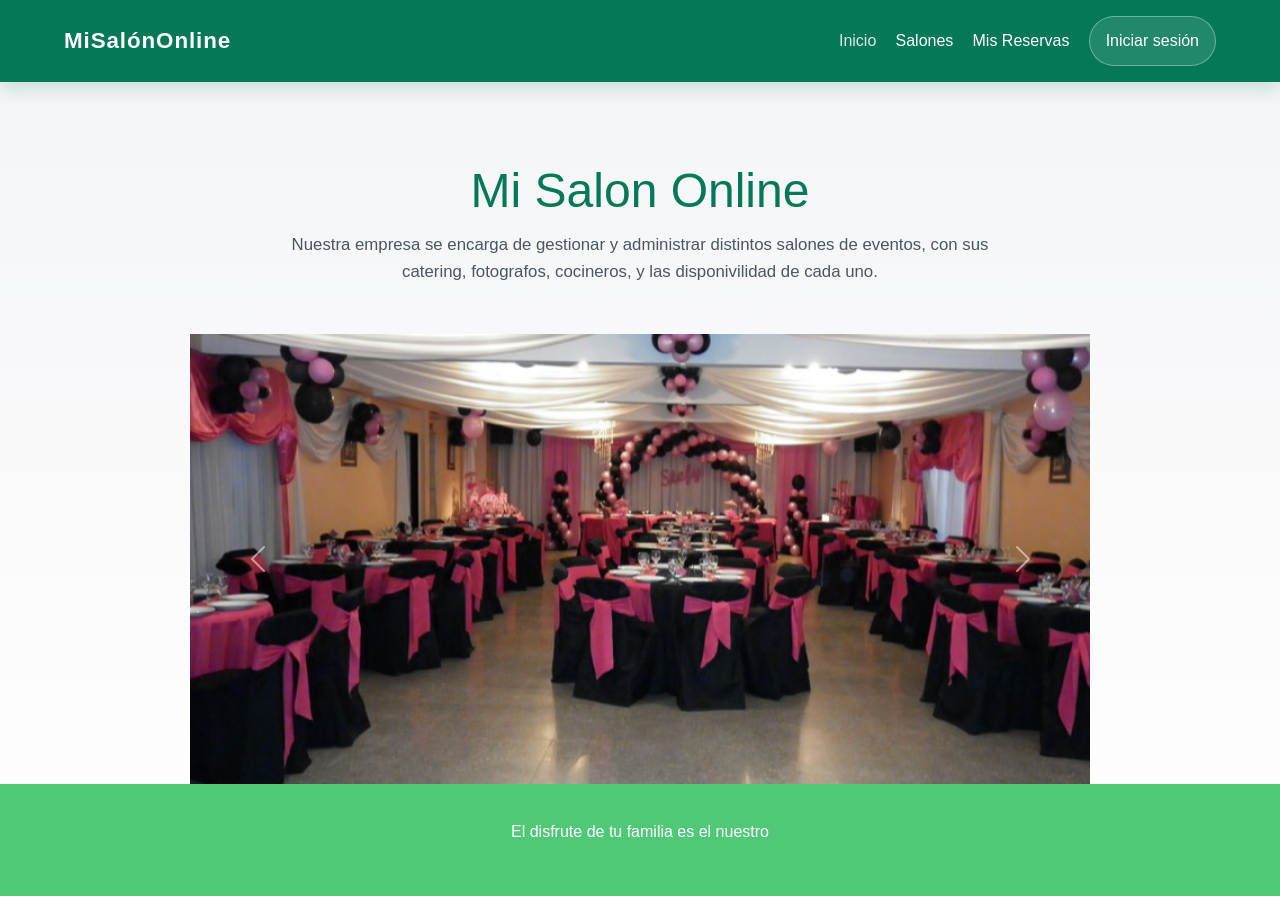
<file: Index.html>
<html>
    <head>
        <meta charset="UTF-8">
        <meta name="viewport" content="width=device-width, initial-scale=1.0">
        <title>MiSalonOnlin</title>
        <link rel="stylesheet" href="https://cdn.jsdelivr.net/npm/swiper@11/swiper-bundle.min.css" />
        <script src="https://cdn.jsdelivr.net/npm/swiper@11/swiper-bundle.min.js"></script>
        <link href="https://cdn.jsdelivr.net/npm/bootstrap@5.3.3/dist/css/bootstrap.min.css" rel="stylesheet">
        <link rel="stylesheet" href="CSS/VerSalon.css">
    </head>
    <body>
        <nav class="navbar">
            <div class="nav-brand">MiSalónOnline</div>
                <div class="nav-links">
                    <a href="Index.html" class="active">Inicio</a>
                    <a href="Paginas/VerSalones.html">Salones</a>
                    <a href="Paginas/Pg2.html">Mis Reservas</a>
                    <a href="Paginas/Iniciosesion.html" class="login-btn">Iniciar sesión</a>
                </div>
        </nav>
        <header class="titulo">
            <h1>Mi Salon Online </h1>
            <p>Nuestra empresa se encarga de gestionar y administrar distintos salones de eventos, con sus catering, fotografos, cocineros, y las disponivilidad de cada uno.</p>
        </div>
        </header>

        <!-- Carousel de imágenes que cambia automáticamente -->
        <div id="miCarousel" class="carousel slide" data-bs-ride="carousel" data-bs-interval="4000">

        <!-- Imágenes -->
        <div class="carousel-inner">
            <div class="carousel-item active">
                <img src="Imagenes/salon  roma.jpg" class="d-block w-100" alt="Imagen 1">
            </div>
            <div class="carousel-item">
                <img src="Imagenes/Salon major.jpg" class="d-block w-100" alt="Imagen 2">
            </div>
            <div class="carousel-item">
                <img src="Imagenes/salon nicanor.jpg" class="d-block w-100" alt="Imagen 3">
            </div>
            <div class="carousel-item">
                <img src="Imagenes/Salon-Cordoba.jpg" class="d-block w-100" alt="Imagen 4">
            </div>
            <div class="carousel-item">
                <img src="Imagenes/salone madero.jpg" class="d-block w-100" alt="Imagen 5">
            </div>
         </div>

        <!-- Flechas de navegación - opcional -->
        <button class="carousel-control-prev" type="button" data-bs-target="#miCarousel" data-bs-slide="prev">
            <span class="carousel-control-prev-icon" aria-hidden="true"></span>
            <span class="visually-hidden">Anterior</span>
        </button>
        <button class="carousel-control-next" type="button" data-bs-target="#miCarousel" data-bs-slide="next">
            <span class="carousel-control-next-icon" aria-hidden="true"></span>
            <span class="visually-hidden">Siguiente</span>
        </button>
    </div>
        <script src="/JS/VerSalonesjs.js "defer></script>
        <script src="https://cdn.jsdelivr.net/npm/bootstrap@5.3.3/dist/js/bootstrap.bundle.min.js"></script>

        
    </body>
    <footer>
        <p class="footer">El disfrute de tu familia es el nuestro</p>
    </footer>
</html>
</file>
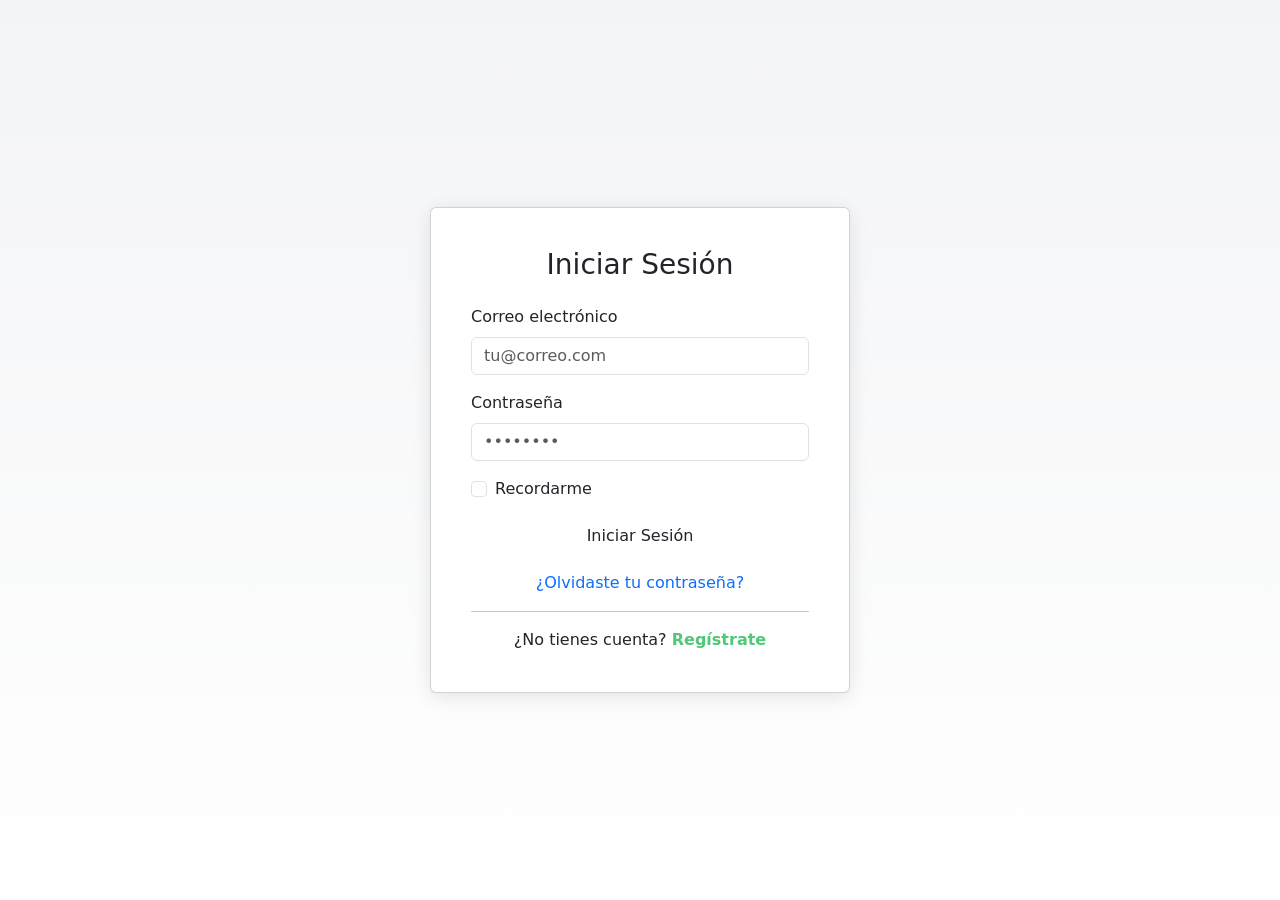
<file: Paginas/Iniciosesion.html>
<html lang="es">
<head>
  <meta charset="UTF-8">
  <meta name="viewport" content="width=device-width, initial-scale=1.0">
  <title>Iniciar Sesión</title>
    <link rel="stylesheet" href="../CSS/VerSalon.css">
  <!-- Bootstrap CSS -->
  <link href="https://cdn.jsdelivr.net/npm/bootstrap@5.3.3/dist/css/bootstrap.min.css" rel="stylesheet">

  <style>
    body {
      background-color: #f0f2f5;
      height: 100vh;
      display: flex;
      align-items: center;
      justify-content: center;
    }
  </style>
</head>
<body class="b1">

  <div class="card login-card p-4">
    <div class="card-body">
      <h3 class="text-center mb-4">Iniciar Sesión</h3>
      <div id="alertaLogin" class="alert d-none" role="alert"></div>

      <form id="loginForm">
        <!-- Correo -->
        <div class="mb-3">
          <label for="email" class="form-label">Correo electrónico</label>
          <input type="email" class="form-control" id="email" name="email" placeholder="tu@correo.com" required>
        </div>

        <!-- Contraseña -->
        <div class="mb-3">
          <label for="password" class="form-label">Contraseña</label>
          <input type="password" class="form-control" id="password" name="password" placeholder="••••••••" required>
        </div>

        <!-- Recordarme -->
        <div class="mb-3 form-check">
          <input type="checkbox" class="form-check-input" id="recordarme" name="recordarme">
          <label class="form-check-label" for="recordarme">Recordarme</label>
        </div>

        <!-- Botón -->
        <button type="submit" class="btn btn-esmeralda w-100 mb-3">Iniciar Sesión</button>

        <!-- Enlaces -->
        <div class="text-center">
          <a href="olviContrseña.html" class="text-decoration-none">¿Olvidaste tu contraseña?</a>
        </div>

        <hr class="my-3">

        <div class="text-center">
          <span>¿No tienes cuenta?</span>
          <a href="Registrar.html" class="text-decoration-none fw-bold" style="color: #50C878;">Regístrate</a>
        </div>
      </form>
    </div>
  </div>

  <!-- Bootstrap JS -->
  <script src="https://cdn.jsdelivr.net/npm/bootstrap@5.3.3/dist/js/bootstrap.bundle.min.js"></script>

  <script>
    document.getElementById('loginForm').addEventListener('submit', async function(e) {
      e.preventDefault();
      const alerta = document.getElementById('alertaLogin');
      const formData = new FormData(this);
      formData.append('accion', 'login');

      try {
        const response = await fetch('/Proyecto.JJ/php/api/auth.php', {
          method: 'POST',
          body: formData
        });
        const data = await response.json();

        if (data.exito) {
          alerta.className = 'alert alert-success';
          alerta.textContent = '¡Bienvenido! Iniciando sesión...';
          alerta.classList.remove('d-none');
          setTimeout(() => {
            window.location.href = 'VerSalones.html';
          }, 1200);
        } else {
          alerta.className = 'alert alert-danger';
          alerta.textContent = data.mensaje || 'Credenciales inválidas.';
          alerta.classList.remove('d-none');
        }
      } catch (err) {
        alerta.className = 'alert alert-warning';
        alerta.textContent = 'Servidor local no disponible o error de red. Para interactuar con la base de datos MySQL, inicie su servidor local (XAMPP).';
        alerta.classList.remove('d-none');
      }
    });
  </script>
</body>
</html>
</file>
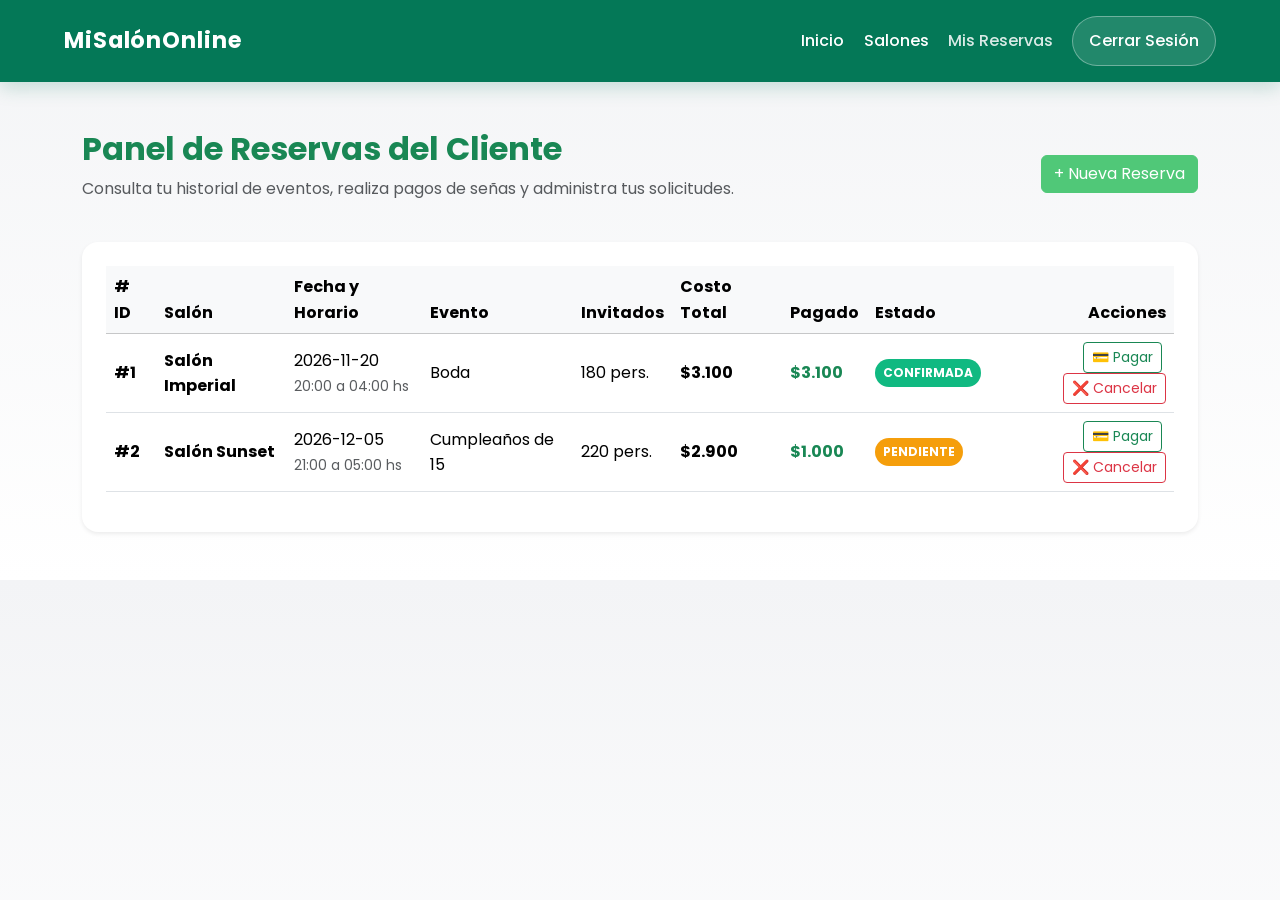
<file: Paginas/Pg2.html>
<!DOCTYPE html>
<html lang="es">
<head>
  <meta charset="UTF-8" />
  <meta name="viewport" content="width=device-width, initial-scale=1.0" />
  <title>MiSalónOnline | Mis Reservas</title>
  <link href="https://fonts.googleapis.com/css2?family=Poppins:wght@300;400;500;600;700&display=swap" rel="stylesheet" />
  <link href="https://cdn.jsdelivr.net/npm/bootstrap@5.3.3/dist/css/bootstrap.min.css" rel="stylesheet">
  <link rel="stylesheet" href="../CSS/VerSalon.css" />
  <style>
    .badge-CONFIRMADA { background-color: #10B981; color: white; }
    .badge-PENDIENTE { background-color: #F59E0B; color: white; }
    .badge-EN_CURSO { background-color: #3B82F6; color: white; }
    .badge-FINALIZADA { background-color: #6B7280; color: white; }
    .badge-CANCELADA { background-color: #EF4444; color: white; }
  </style>
</head>
<body>
  <nav class="navbar">
    <div class="nav-brand">MiSalónOnline</div>
    <div class="nav-links">
      <a href="../Index.html">Inicio</a>
      <a href="VerSalones.html">Salones</a>
      <a href="Pg2.html" class="active">Mis Reservas</a>
      <a href="Iniciosesion.html" class="login-btn" id="btnCerrarSesion">Cerrar Sesión</a>
    </div>
  </nav>

  <div class="container my-5">
    <div class="d-flex justify-content-between align-items-center mb-4">
      <div>
        <h2 class="text-success fw-bold">Panel de Reservas del Cliente</h2>
        <p class="text-muted">Consulta tu historial de eventos, realiza pagos de señas y administra tus solicitudes.</p>
      </div>
      <a href="VerSalones.html" class="btn btn-esmeralda">+ Nueva Reserva</a>
    </div>

    <div id="alertaPanel" class="alert d-none" role="alert"></div>

    <div class="card shadow-sm border-0 rounded-4">
      <div class="card-body p-4">
        <div class="table-responsive">
          <table class="table table-hover align-middle">
            <thead class="table-light">
              <tr>
                <th># ID</th>
                <th>Salón</th>
                <th>Fecha y Horario</th>
                <th>Evento</th>
                <th>Invitados</th>
                <th>Costo Total</th>
                <th>Pagado</th>
                <th>Estado</th>
                <th class="text-end">Acciones</th>
              </tr>
            </thead>
            <tbody id="tablaReservasBody">
              <!-- Se carga dinámicamente con AJAX o fallback de ejemplo -->
            </tbody>
          </table>
        </div>
      </div>
    </div>
  </div>

  <!-- Modal para Realizar Pago (Caso de Uso 4.4) -->
  <div class="modal fade" id="modalPago" tabindex="-1" aria-hidden="true">
    <div class="modal-dialog">
      <div class="modal-content">
        <div class="modal-header bg-success text-white">
          <h5 class="modal-title">Registrar Pago de Reserva #<span id="pagoIdReserva"></span></h5>
          <button type="button" class="btn-close btn-close-white" data-bs-dismiss="modal"></button>
        </div>
        <div class="modal-body">
          <div id="alertaPago" class="alert d-none"></div>
          <form id="formPago">
            <input type="hidden" name="id_reserva" id="inputPagoIdReserva">
            
            <div class="mb-3">
              <label class="form-label fw-bold">Tipo de Pago</label>
              <select class="form-select" name="tipo_pago" required>
                <option value="SEÑA">Seña (Pago Parcial)</option>
                <option value="PAGO_TOTAL">Pago Total</option>
                <option value="SALDO">Cancelación de Saldo</option>
              </select>
            </div>

            <div class="mb-3">
              <label class="form-label fw-bold">Método de Pago</label>
              <select class="form-select" name="metodo_pago" required>
                <option value="MERCADOPAGO">Mercado Pago</option>
                <option value="TRANSFERENCIA">Transferencia Bancaria</option>
                <option value="TARJETA">Tarjeta de Débito / Crédito</option>
                <option value="EFECTIVO">Efectivo en Sucursal</option>
              </select>
            </div>

            <div class="mb-3">
              <label class="form-label fw-bold">Monto a Abonar ($)</label>
              <input type="number" step="0.01" class="form-control" name="monto" id="inputPagoMonto" required>
            </div>

            <div class="mb-3">
              <label class="form-label fw-bold">Número de Comprobante / Referencia</label>
              <input type="text" class="form-control" name="comprobante" placeholder="Ej: TRANSF-998822" required>
            </div>

            <div class="text-end">
              <button type="button" class="btn btn-secondary" data-bs-dismiss="modal">Cerrar</button>
              <button type="submit" class="btn btn-esmeralda">Confirmar Pago</button>
            </div>
          </form>
        </div>
      </div>
    </div>
  </div>

  <!-- Modal para Cancelar Reserva (Caso de Uso 4.5) -->
  <div class="modal fade" id="modalCancelar" tabindex="-1" aria-hidden="true">
    <div class="modal-dialog">
      <div class="modal-content">
        <div class="modal-header bg-danger text-white">
          <h5 class="modal-title">Cancelar Reserva #<span id="cancelarIdReserva"></span></h5>
          <button type="button" class="btn-close btn-close-white" data-bs-dismiss="modal"></button>
        </div>
        <div class="modal-body">
          <div id="alertaCancelar" class="alert d-none"></div>
          <form id="formCancelar">
            <input type="hidden" name="id_reserva" id="inputCancelarIdReserva">
            <p>¿Estás seguro de que deseas cancelar esta reserva? Esta acción liberará la fecha para otros usuarios.</p>
            
            <div class="mb-3">
              <label class="form-label fw-bold">Motivo de Cancelación</label>
              <textarea class="form-control" name="motivo" rows="3" placeholder="Indique el motivo por el cual cancela la reserva..." required></textarea>
            </div>

            <div class="text-end">
              <button type="button" class="btn btn-secondary" data-bs-dismiss="modal">Volver</button>
              <button type="submit" class="btn btn-danger">Confirmar Cancelación</button>
            </div>
          </form>
        </div>
      </div>
    </div>
  </div>

  <script src="https://cdn.jsdelivr.net/npm/bootstrap@5.3.3/dist/js/bootstrap.bundle.min.js"></script>
  <script>
    const tablaBody = document.getElementById('tablaReservasBody');

    // Datos de respaldo estáticos si no hay servidor PHP activo
    const reservasEjemplo = [
      {
        id_reserva: 1,
        salon_nombre: 'Salón Imperial',
        fecha: '2026-11-20',
        hora_inicio: '20:00:00',
        hora_fin: '04:00:00',
        tipo_evento: 'Boda',
        cantidad_invitados: 180,
        monto_total: '3100.00',
        pagado: '3100.00',
        estado: 'CONFIRMADA'
      },
      {
        id_reserva: 2,
        salon_nombre: 'Salón Sunset',
        fecha: '2026-12-05',
        hora_inicio: '21:00:00',
        hora_fin: '05:00:00',
        tipo_evento: 'Cumpleaños de 15',
        cantidad_invitados: 220,
        monto_total: '2900.00',
        pagado: '1000.00',
        estado: 'PENDIENTE'
      }
    ];

    async function cargarReservas() {
      try {
        const resp = await fetch('../php/api/reservas.php?accion=historial');
        const data = await resp.json();
        if (data.exito && data.reservas.length > 0) {
          renderReservas(data.reservas);
        } else {
          renderReservas(reservasEjemplo);
        }
      } catch (e) {
        renderReservas(reservasEjemplo);
      }
    }

    function renderReservas(lista) {
      tablaBody.innerHTML = lista.map(r => `
        <tr>
          <td class="fw-bold">#${r.id_reserva}</td>
          <td><strong>${r.salon_nombre}</strong></td>
          <td>${r.fecha}<br><small class="text-muted">${r.hora_inicio.slice(0,5)} a ${r.hora_fin.slice(0,5)} hs</small></td>
          <td>${r.tipo_evento}</td>
          <td>${r.cantidad_invitados} pers.</td>
          <td class="fw-bold">$${parseFloat(r.monto_total).toLocaleString('es-AR')}</td>
          <td class="text-success fw-bold">$${parseFloat(r.pagado || 0).toLocaleString('es-AR')}</td>
          <td><span class="badge badge-${r.estado} p-2 rounded-pill">${r.estado}</span></td>
          <td class="text-end">
            ${r.estado !== 'CANCELADA' ? `
              <button class="btn btn-sm btn-outline-success me-1" onclick="abrirModalPago(${r.id_reserva}, ${r.monto_total}, ${r.pagado || 0})">
                💳 Pagar
              </button>
              <button class="btn btn-sm btn-outline-danger" onclick="abrirModalCancelar(${r.id_reserva})">
                ❌ Cancelar
              </button>
            ` : '<span class="text-muted small">Sin acciones</span>'}
          </td>
        </tr>
      `).join('');
    }

    function abrirModalPago(id, total, pagado) {
      document.getElementById('pagoIdReserva').textContent = id;
      document.getElementById('inputPagoIdReserva').value = id;
      const saldo = Math.max(0, total - pagado);
      document.getElementById('inputPagoMonto').value = saldo > 0 ? saldo : (total * 0.3);
      new bootstrap.Modal(document.getElementById('modalPago')).show();
    }

    function abrirModalCancelar(id) {
      document.getElementById('cancelarIdReserva').textContent = id;
      document.getElementById('inputCancelarIdReserva').value = id;
      new bootstrap.Modal(document.getElementById('modalCancelar')).show();
    }

    // Enviar pago a API
    document.getElementById('formPago').addEventListener('submit', async function(e) {
      e.preventDefault();
      const alerta = document.getElementById('alertaPago');
      const formData = new FormData(this);
      formData.append('accion', 'registrar');

      try {
        const resp = await fetch('../php/api/pagos.php', { method: 'POST', body: formData });
        const data = await resp.json();
        if (data.exito) {
          alerta.className = 'alert alert-success';
          alerta.textContent = data.mensaje;
          alerta.classList.remove('d-none');
          setTimeout(() => location.reload(), 1500);
        } else {
          alerta.className = 'alert alert-danger';
          alerta.textContent = data.mensaje;
          alerta.classList.remove('d-none');
        }
      } catch (err) {
        alerta.className = 'alert alert-warning';
        alerta.textContent = 'Pago simulado en modo demo local. Inicie Apache/MySQL para persistencia.';
        alerta.classList.remove('d-none');
      }
    });

    // Enviar cancelación a API
    document.getElementById('formCancelar').addEventListener('submit', async function(e) {
      e.preventDefault();
      const alerta = document.getElementById('alertaCancelar');
      const formData = new FormData(this);
      formData.append('accion', 'cancelar');

      try {
        const resp = await fetch('../php/api/reservas.php', { method: 'POST', body: formData });
        const data = await resp.json();
        if (data.exito) {
          alerta.className = 'alert alert-success';
          alerta.textContent = data.mensaje;
          alerta.classList.remove('d-none');
          setTimeout(() => location.reload(), 1500);
        } else {
          alerta.className = 'alert alert-danger';
          alerta.textContent = data.mensaje;
          alerta.classList.remove('d-none');
        }
      } catch (err) {
        alerta.className = 'alert alert-warning';
        alerta.textContent = 'Cancelación registrada en modo demo local. Inicie Apache/MySQL para persistencia.';
        alerta.classList.remove('d-none');
      }
    });

    cargarReservas();
  </script>
</body>
</html>
</file>
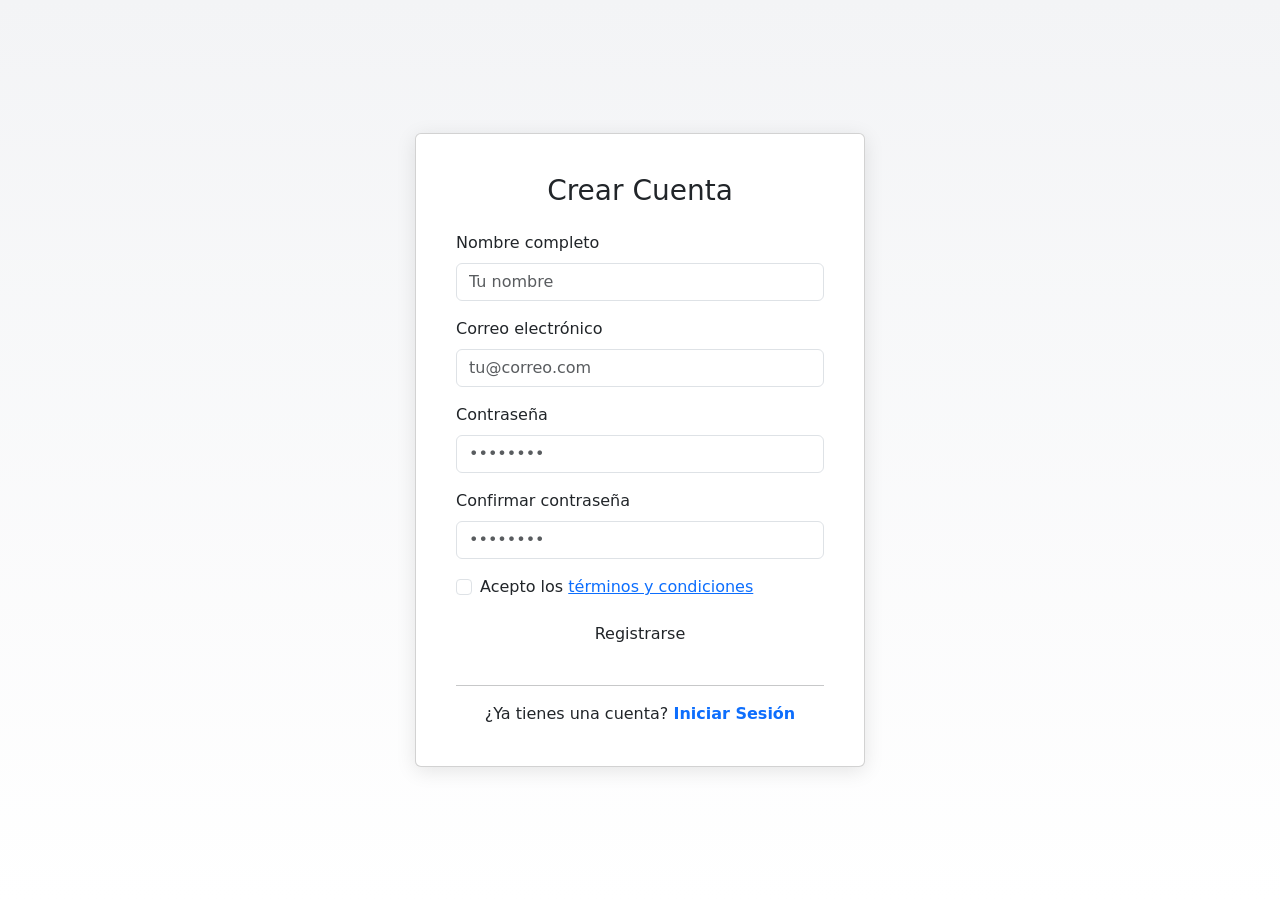
<file: Paginas/Registrar.html>
<html lang="es">
<head>
  <meta charset="UTF-8">
  <meta name="viewport" content="width=device-width, initial-scale=1.0">
  <title>Registro</title>
    <link rel="stylesheet" href="../CSS/VerSalon.css">
  <!-- Bootstrap CSS -->
  <link href="https://cdn.jsdelivr.net/npm/bootstrap@5.3.3/dist/css/bootstrap.min.css" rel="stylesheet">

  
</head>
<body class="b1">

  <div class="card register-card p-4">
    <div class="card-body">
      <h3 class="text-center mb-4">Crear Cuenta</h3>
      <div id="alertaRegistro" class="alert d-none" role="alert"></div>

      <form id="registroForm">
        <!-- Nombre completo -->
        <div class="mb-3">
          <label for="nombre" class="form-label">Nombre completo</label>
          <input type="text" class="form-control" id="nombre" name="nombre" placeholder="Tu nombre" required>
        </div>

        <!-- Correo -->
        <div class="mb-3">
          <label for="email" class="form-label">Correo electrónico</label>
          <input type="email" class="form-control" id="email" name="email" placeholder="tu@correo.com" required>
        </div>

        <!-- Contraseña -->
        <div class="mb-3">
          <label for="password" class="form-label">Contraseña</label>
          <input type="password" class="form-control" id="password" name="password" placeholder="••••••••" required>
        </div>

        <!-- Confirmar contraseña -->
        <div class="mb-3">
          <label for="confirmPassword" class="form-label">Confirmar contraseña</label>
          <input type="password" class="form-control" id="confirmPassword" name="confirmPassword" placeholder="••••••••" required>
        </div>

        <!-- Términos y condiciones -->
        <div class="mb-3 form-check">
          <input type="checkbox" class="form-check-input" id="terminos" required>
          <label class="form-check-label" for="terminos">
            Acepto los <a href="#">términos y condiciones</a>
          </label>
        </div>

        <!-- Botón -->
        <button type="submit" id="btnSubmit" class="btn btn-esmeralda w-100 mb-3">Registrarse</button>

        <hr class="my-3">

        <div class="text-center">
          <span>¿Ya tienes una cuenta?</span>
          <a href="Iniciosesion.html" class="fw-bold text-decoration-none">Iniciar Sesión</a>
        </div>
      </form>
    </div>
  </div>

  <!-- Bootstrap JS -->
  <script src="https://cdn.jsdelivr.net/npm/bootstrap@5.3.3/dist/js/bootstrap.bundle.min.js"></script>

  <script>
    document.getElementById('registroForm').addEventListener('submit', async function(e) {
      e.preventDefault();
      const alerta = document.getElementById('alertaRegistro');
      const pass = document.getElementById('password').value;
      const confirmPass = document.getElementById('confirmPassword').value;

      if (pass !== confirmPass) {
        alerta.className = 'alert alert-danger';
        alerta.textContent = 'Las contraseñas no coinciden.';
        alerta.classList.remove('d-none');
        return;
      }

      const formData = new FormData(this);
      formData.append('accion', 'registro');

      try {
        const response = await fetch('../php/api/auth.php', {
          method: 'POST',
          body: formData
        });
        const data = await response.json();

        if (data.exito) {
          alerta.className = 'alert alert-success';
          alerta.textContent = data.mensaje;
          alerta.classList.remove('d-none');
          setTimeout(() => {
            window.location.href = 'VerSalones.html';
          }, 1500);
        } else {
          alerta.className = 'alert alert-danger';
          alerta.textContent = data.mensaje || 'Error al procesar el registro.';
          alerta.classList.remove('d-none');
        }
      } catch (err) {
        alerta.className = 'alert alert-warning';
        alerta.textContent = 'Servidor local no disponible o error de red. Para interactuar con la base de datos MySQL, inicie su servidor local (XAMPP).';
        alerta.classList.remove('d-none');
      }
    });
  </script>
</body>
</html>
</file>
<file: CSS/VerSalon.css>
:root {
  --emerald: #047857;
  --emerald-light: #10B981;
  --white: #FFFFFF;
  --gray-light: #F3F4F6;
  --dark: #1F2937;
  --shadow: 0 15px 35px rgba(31, 41, 55, 0.12);
}

* {
  box-sizing: border-box;
  margin: 0;
  padding: 0;
}

body {
  font-family: 'Poppins', sans-serif;
  background: linear-gradient(180deg, var(--gray-light) 0%, #ffffff 100%);
  color: var(--dark);
  line-height: 1.6;
}
.b1 {
      background-color: #f0f2f5;
      height: 100vh;
      display: flex;
      align-items: center;
      justify-content: center;
    }


img {
  display: block;
  width: 100%;
}

.navbar {
  position: sticky;
  top: 0;
  z-index: 1000;
  display: flex;
  justify-content: space-between;
  align-items: center;
  padding: 1rem 5%;
  background: var(--emerald);
  color: var(--white);
  box-shadow: 0 6px 18px rgba(4, 120, 87, 0.2);
}

.nav-brand {
  font-size: 1.4rem;
  font-weight: 700;
  letter-spacing: 0.04em;
}

.nav-links {
  display: flex;
  gap: 1.2rem;
  align-items: center;
}

.nav-links a {
  color: var(--white);
  text-decoration: none;
  font-weight: 500;
  transition: opacity 0.3s ease;
}

.nav-links a:hover,
.nav-links a.active {
  opacity: 0.85;
}

.login-btn {
  padding: 0.7rem 1rem;
  border: 1px solid rgba(255, 255, 255, 0.35);
  border-radius: 999px;
  background: rgba(255, 255, 255, 0.12);
}

.titulo {
  text-align: center;
  padding: 5rem 1.5rem 3rem;
}

.titulo h1 {
  font-size: clamp(2rem, 4vw, 3rem);
  color: var(--emerald);
  margin-bottom: 0.8rem;
}

.titulo p {
  font-size: 1.05rem;
  color: #4b5563;
  max-width: 700px;
  margin: 0 auto;
}

.salon-selector {
  display: grid;
  grid-template-columns: repeat(5, minmax(0, 1fr));
  gap: 1rem;
  width: min(1200px, 92%);
  margin: 0 auto 3rem;
}

.salon-card {
  background: var(--white);
  border: 2px solid transparent;
  border-radius: 1.2rem;
  overflow: hidden;
  box-shadow: var(--shadow);
  cursor: pointer;
  transition: transform 0.3s ease, box-shadow 0.3s ease, border-color 0.3s ease;
}

.salon-card:hover {
  transform: translateY(-4px) scale(1.02);
}

.salon-card.active {
  border-color: var(--emerald);
  box-shadow: 0 20px 40px rgba(4, 120, 87, 0.18);
}

.salon-card img {
  height: 150px;
  object-fit: cover;
}

.salon-card h3 {
  padding: 0.9rem 1rem 1rem;
  font-size: 0.95rem;
  text-align: center;
  color: var(--dark);
}

.salon-detail-card {
  width: min(1240px, 92%);
  margin: 0 auto 4rem;
  background: var(--white);
  border-radius: 1.8rem;
  box-shadow: var(--shadow);
  overflow: hidden;
  display: grid;
  grid-template-columns: 1.1fr 0.9fr;
}

.detail-gallery {
  padding: 1.2rem;
  background: var(--gray-light);
}

.main-image {
  height: 420px;
  object-fit: cover;
  border-radius: 1.2rem;
  box-shadow: 0 12px 24px rgba(15, 23, 42, 0.12);
}

.thumbs {
  display: grid;
  grid-template-columns: repeat(4, 1fr);
  gap: 0.7rem;
  margin-top: 0.9rem;
}

.thumb-btn {
  border: 2px solid transparent;
  border-radius: 0.9rem;
  overflow: hidden;
  padding: 0;
  cursor: pointer;
  transition: transform 0.3s ease, border-color 0.3s ease;
}

.thumb-btn:hover {
  transform: scale(1.03);
}

.thumb-btn.active {
  border-color: var(--emerald);
}

.thumb-btn img {
  height: 90px;
  object-fit: cover;
}

.detail-info {
  padding: 2rem;
}

.info-header {
  display: flex;
  justify-content: space-between;
  align-items: center;
  gap: 1rem;
  margin-bottom: 1.2rem;
}

.info-header h2 {
  font-size: 1.9rem;
  color: var(--emerald);
}

.rating {
  color: #f59e0b;
  font-weight: 600;
}

.info-grid {
  display: grid;
  grid-template-columns: repeat(2, minmax(0, 1fr));
  gap: 1rem;
  margin-bottom: 1.2rem;
}

.info-label {
  display: block;
  font-size: 0.8rem;
  text-transform: uppercase;
  letter-spacing: 0.08em;
  color: #6b7280;
  margin-bottom: 0.2rem;
}

.info-grid p {
  font-weight: 600;
  color: var(--dark);
}

.description {
  color: #4b5563;
  margin-bottom: 1.2rem;
}

.description p + p {
  margin-top: 0.7rem;
}

.services-list {
  display: grid;
  grid-template-columns: repeat(2, minmax(0, 1fr));
  gap: 0.6rem 1rem;
  list-style: none;
  color: var(--dark);
}

.services-list li {
  display: flex;
  align-items: center;
  gap: 0.5rem;
  font-weight: 500;
}

.services-list li::before {
  content: '✔';
  color: var(--emerald-light);
  font-weight: 700;
}

.reviews-section {
  width: min(1240px, 92%);
  margin: 0 auto 5rem;
}

.section-title {
  margin-bottom: 1.3rem;
}

.section-title h3 {
  font-size: 1.6rem;
  color: var(--emerald);
}

.reviews-grid {
  display: grid;
  grid-template-columns: repeat(3, minmax(0, 1fr));
  gap: 1rem;
}

.review-card {
  background: var(--white);
  border-radius: 1.2rem;
  padding: 1.2rem;
  box-shadow: var(--shadow);
}

.review-top {
  display: flex;
  align-items: center;
  gap: 0.8rem;
  margin-bottom: 0.8rem;
}

.avatar {
  width: 48px;
  height: 48px;
  border-radius: 50%;
  object-fit: cover;
}

.review-user {
  font-weight: 600;
  color: var(--dark);
}

.review-meta {
  font-size: 0.85rem;
  color: #6b7280;
}

.review-stars {
  color: #f59e0b;
  margin-bottom: 0.7rem;
}

.review-text {
  color: #4b5563;
  font-size: 0.95rem;
}

@media (max-width: 1024px) {
  .salon-selector {
    grid-template-columns: repeat(3, minmax(0, 1fr));
  }

  .salon-detail-card {
    grid-template-columns: 1fr;
  }

  .reviews-grid {
    grid-template-columns: repeat(2, minmax(0, 1fr));
  }
}

@media (max-width: 760px) {
  .navbar {
    flex-direction: column;
    gap: 0.8rem;
  }

  .nav-links {
    flex-wrap: wrap;
    justify-content: center;
  }

  .salon-selector {
    grid-template-columns: 1fr;
  }

  .info-grid,
  .services-list,
  .reviews-grid {
    grid-template-columns: 1fr;
  }

  .detail-info {
    padding: 1.2rem;
  }
}

#miCarousel {
  max-width: 900px;        /* o 100% si quieres que ocupe todo */
  margin: 0 auto;
}

#miCarousel .carousel-item img {
  height: 450px;           /* altura fija */
  object-fit: cover;       /* recorta la imagen sin deformarla */
}
.carousel-item {
  display: none;
  float: left;
  width: 100%;
  margin-right: -100%;
  backface-visibility: hidden;
  transition: transform .6s ease-in-out;
}

.carousel-item.active,
.carousel-item-next,
.carousel-item-prev {
  display: block;
}

.carousel-inner {
  position: relative;
  width: 100%;
  overflow: hidden;
}

footer {
  background-color: #50C878; /* Color esmeralda */
  color: white;              /* Texto blanco para que se lea bien */
  text-align: center;        /* Centra el texto horizontalmente */
  padding: 35px;
  width: 100%;
}
.login-card {
      width: 100%;
      max-width: 420px;
      border-radius: 12px;
      box-shadow: 0 4px 20px rgba(0, 0, 0, 0.1);
    }

    .btn-esmeralda {
      background-color: #50C878;
      border-color: #50C878;
      color: white;
    }

    .btn-esmeralda:hover {
      background-color: #3cb371;
      border-color: #3cb371;
      color: white;
    }

    .form-control:focus {
      border-color: #50C878;
      box-shadow: 0 0 0 0.2rem rgba(80, 200, 120, 0.25);
    }
    
.register-card {
      width: 100%;
      max-width: 450px;
      border-radius: 12px;
      box-shadow: 0 4px 20px rgba(0, 0, 0, 0.1);
    }

    .form-control:focus {
      border-color: #50C878;
      box-shadow: 0 0 0 0.2rem rgba(80, 200, 120, 0.25);
    }

    a {
      color: #50C878;
    }
    .recover-card {
      width: 100%;
      max-width: 420px;
      border-radius: 12px;
      box-shadow: 0 4px 20px rgba(0, 0, 0, 0.1);
    }
    .form-control:focus {
      border-color: #50C878;
      box-shadow: 0 0 0 0.2rem rgba(80, 200, 120, 0.25);
    }
     .new-password-card {
      width: 100%;
      max-width: 420px;
      border-radius: 12px;
      box-shadow: 0 4px 20px rgba(0, 0, 0, 0.1);
    }
    .form-control:focus {
      border-color: #50C878;
      box-shadow: 0 0 0 0.2rem rgba(80, 200, 120, 0.25);
    }
    .error-message {
      color: #dc3545;
      font-size: 0.9rem;
      display: none;
    }
</file>
